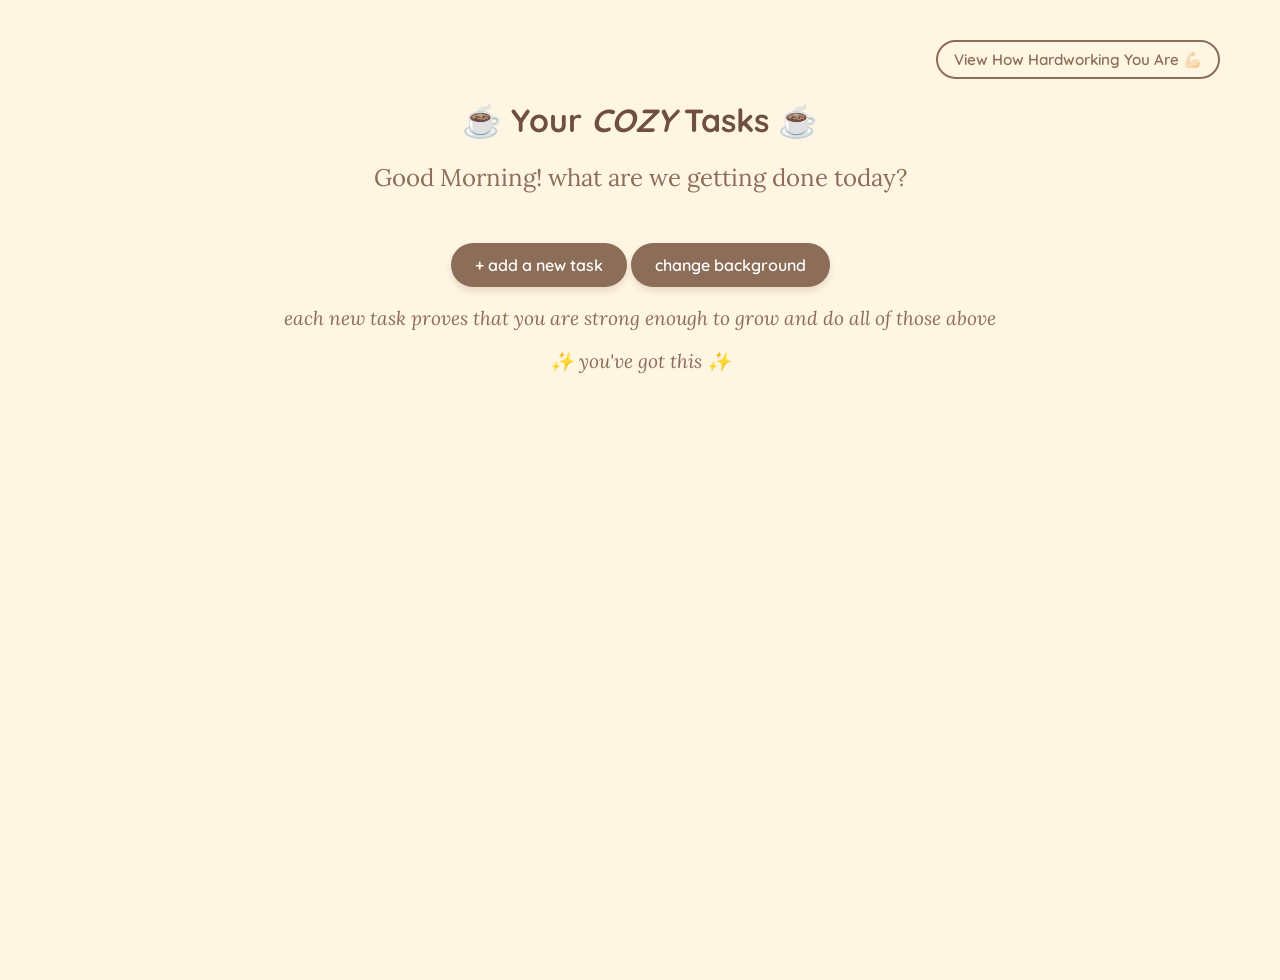
<file: index.html>
<!DOCTYPE html>
<html lang="en">
<head>
    <meta charset="UTF-8">
    <meta name="viewport" content="width=device-width, initial-scale=1.0">
    <title>Cozy To-Do List</title>

    <!-- google fonts for cozy ☕ fonts-->
    <link rel="preconnect" href="https://fonts.googleapis.com.">
    <link rel="preconnect" href="https://gstatic.com" crossorigin>
    <link href="https://fonts.googleapis.com/css2?family=Lora:ital,wght@0,400..700;1,400..700&family=Quicksand:wght@400;600;700&display=swap" rel="stylesheet">
    
    <link rel="stylesheet" href="main.css">
</head>
<body>
    <nav class="top-nav">
        <a href="stats.html" class="nav-link">View How Hardworking You Are 💪🏻</a>
    </nav>

    <h1>☕ Your <span style="font-style: italic;">COZY</span> Tasks ☕</h1>
    <h2>Good <span class="part-of-the-day">Morning</span>! what are we getting done today?</h2>

    <div class="todo-cards-grid">
    </div>
    <button class="add-task" onclick="addNewTask()">+ add a new task</button>
    <button class="change-background" onclick="changeBackground()">change background</button>
    <p class="advice"> each new task proves that you are strong enough to grow and do all of those above </p>
    <h3 class="advice">✨ you've got this ✨</h3>

    <script src="index.js"></script>
</body>
</html>
</file>
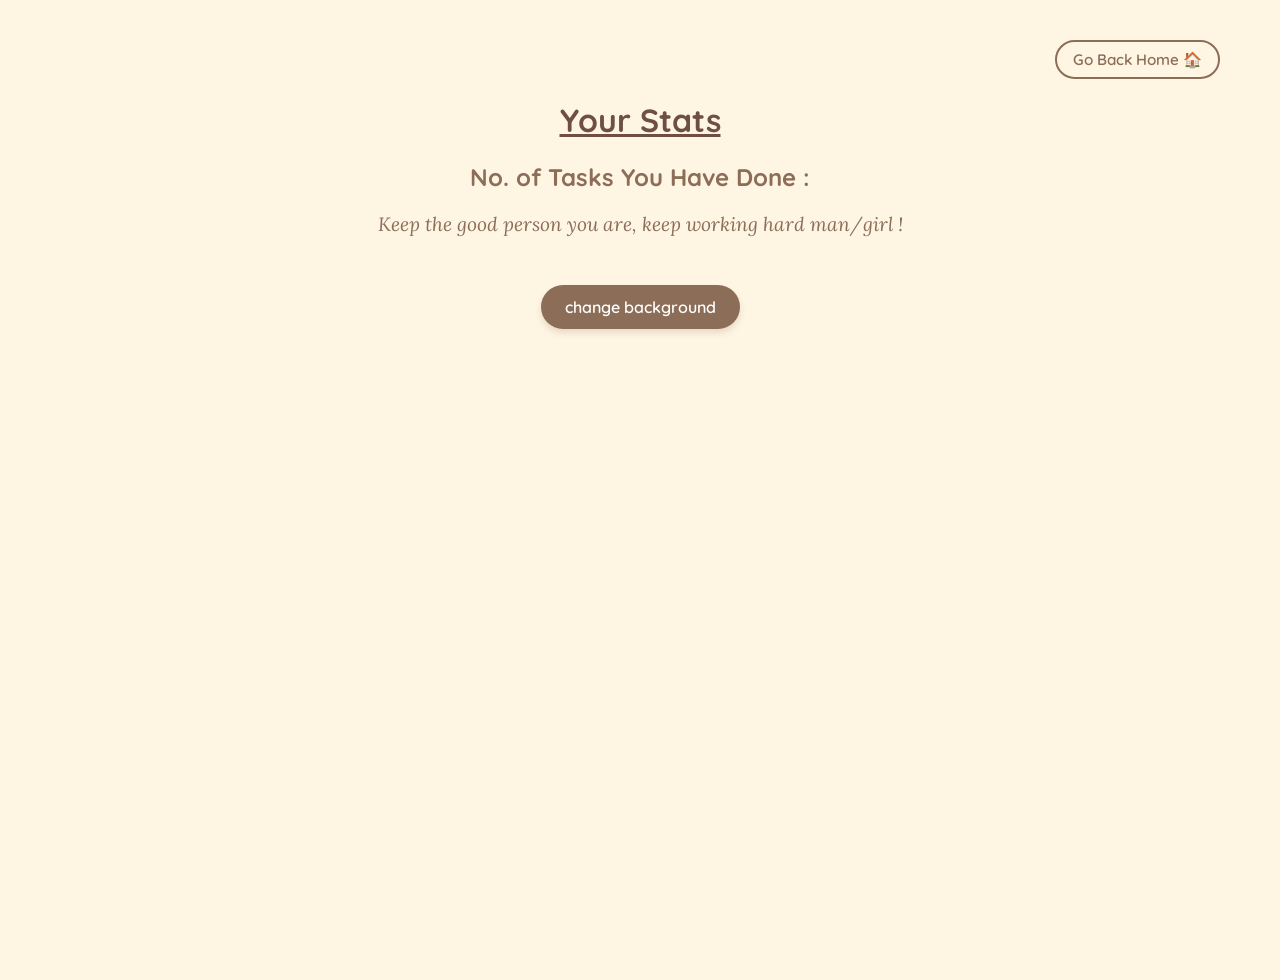
<file: stats.html>
<!DOCTYPE html>
<html lang="en">
<head>
    <meta charset="UTF-8">
    <meta name="viewport" content="width=device-width, initial-scale=1.0">
    <title>Cozy To-Do Lis</title>
    <!-- google fonts for cozy ☕ fonts-->
    <link rel="preconnect" href="https://fonts.googleapis.com.">
    <link rel="preconnect" href="https://gstatic.com" crossorigin>
    <link href="https://fonts.googleapis.com/css2?family=Lora:ital,wght@0,400..700;1,400..700&family=Quicksand:wght@400;600;700&display=swap" rel="stylesheet">
    
    <link rel="stylesheet" href="stats.css">
</head>
<body>
    <nav class="top-nav">
        <a href="index.html" class="nav-link">Go Back Home 🏠</a>
    </nav>

    <h1> Your Stats </h1>


    <h2>No. of Tasks You Have Done : <span class="no-of-tasks"></span> </h2>

    <p> Keep the good person you are, keep working hard man/girl !</p>
    
    <button class="change-background" onclick="changeBackground()">change background</button>
    <script src="stats.js"></script>
</body>
</html>
</file>
<file: main.css>
body {
    margin: 0;
    padding: 40px 0;
    text-align: center;
    justify-content: center;
    align-items: center;
    font-family: 'Quicksand', sans-serif;
    color: #4a3e3d;
}

h1 {
  font-weight: 700;
  color: #6e4f42;
}
h2 {
    font-family: 'Lora', serif;
    font-weight: 400;
    color: #8c6d58;
}

.advice {
    font-family: 'Lora', serif;
    font-size: 1.2rem;
    font-style: italic;
    font-weight: 400;
    color: #8c6d58;
}


.add-task {
  font-family: 'Quicksand', sans-serif;
  font-weight: 600;
  font-size: 1rem;
  background-color: #8c6d58; 
  color: #ffffff;
  padding: 12px 24px;
  border: none;
  border-radius: 25px; 
  cursor: pointer;
  box-shadow: 0 4px 6px rgba(140, 109, 88, 0.2); /* just a #8C6D58 with opacity*/ 
  transition: all 0.2s ease-in-out; 
  margin-top: 30px;
}


.change-background {
  font-family: 'Quicksand', sans-serif;
  font-weight: 600;
  font-size: 1rem;
  background-color: #8c6d58; 
  color: #ffffff;
  padding: 12px 24px;
  border: none;
  border-radius: 25px; 
  cursor: pointer;
  box-shadow: 0 4px 6px rgba(140, 109, 88, 0.2); /* just a #8C6D58 with opacity*/ 
  transition: all 0.2s ease-in-out; 
  margin-top: 30px;
}

.add-task:hover {
  background-color: #765947; 
  transform: translateY(-2px); 
  box-shadow: 0 6px 12px rgba(140, 109, 88, 0.3); 
}

.add-task:active {
  transform: translateY(0); 
  box-shadow: 0 2px 4px rgba(140, 109, 88, 0.2);
}

.todo-cards-grid {
  display: grid;
  grid-template-columns: repeat(auto-fit, minmax(250px, 1fr)); /* found ts on google I swear not AI*/
  gap: 20px; 
  max-width: 1200px;
  margin: 0 auto;
}

.todo-card {
  background-color: #ffffff;
  border-radius: 6px; 
  border-left: 5px solid #a36d00; 
  border-bottom: 3px solid #292828; 
  box-shadow: 0 2px 5px rgba(0, 0, 0, 0.05);
  display: flex;
  flex-direction: column;
  min-height: 150px; 
}


.card-content {
  padding: 16px;
  display: flex;
  flex-direction: column;
  text-align: left; 
}

.card-header {
  display: flex;
  justify-content: space-between;
  align-items: center;
  margin-bottom: 6px;
}

.card-title {
  margin: 0 0 6px 0;
  font-family: sans-serif;
  color: #333333;
  font-size: 1.2rem;
}
.delete-btn {
  background: none;
  border: none;
  color: #8c6d58;
  font-size: 1.5rem;
  font-weight: bold;
  cursor: pointer;
  padding: 0 5px;
  line-height: 1;
  transition: color 0.2s ease, transform 0.2s ease;
}


.delete-btn:hover {
  color: #a33220; 
  transform: scale(1.1);
}

.card-text {
  margin: 0 0 16px 0;
  font-family: sans-serif;
  color: #666666;
  font-size: 0.9rem;
  line-height: 1.4;

}


.todo-status {
  display: flex;
  align-items: center;
  gap: 8px; 
  font-family: sans-serif;
  font-size: 0.85rem;
  color: #444444;
  cursor: pointer;
  border-top: 1px solid #eeeeee; 
  padding-top: 12px;
}

.todo-checkbox {
  width: 16px;
  height: 16px;
  cursor: pointer;
}

.top-nav {
  display: flex;
  justify-content: end;
  margin: 0 60px;
}

.nav-link {
  font-family: 'Quicksand', sans-serif;
  font-weight: 600;
  font-size: 0.95rem;
  color: #8c6d58;
  text-decoration: none;
  padding: 8px 16px;
  border: 2px solid #8c6d58;
  border-radius: 20px;
  transition: all 0.2s ease-in-out;
}


.nav-link:hover {
  background-color: #8c6d58;
  color: #ffffff;
  box-shadow: 0 4px 8px rgba(140, 109, 88, 0.15);
  transform: translateY(-1px);
}

.nav-link:active {
  transform: translateY(0);
}
</file>
<file: stats.css>
body {
    background-color: #fff5e3;
    margin: 0;
    padding: 40px 0;
    text-align: center;
    justify-content: center;
    align-items: center;
    font-family: 'Quicksand', sans-serif;
    color: #4a3e3d;
}

h1 {
  font-weight: 700;
  color: #6e4f42;
  text-decoration: underline;
}


h2 {
    font-family: 'Quicksand', sans-serif;
    font-weight: 700;
    color: #8c6d58;
}

p {
    font-family: 'Lora', serif;
    font-size: 1.2rem;
    font-style: italic;
    font-weight: 400;
    color: #8c6d58;
}
.no-of-tasks {
    font-family: 'Quicksand', sans-serif;
    font-weight: 700;
    color: #201c19;
}


.top-nav {
  display: flex;
  justify-content: end;
  margin: 0 60px;
}

.nav-link {
  font-family: 'Quicksand', sans-serif;
  font-weight: 600;
  font-size: 0.95rem;
  color: #8c6d58;
  text-decoration: none;
  padding: 8px 16px;
  border: 2px solid #8c6d58;
  border-radius: 20px;
  transition: all 0.2s ease-in-out;
}


.nav-link:hover {
  background-color: #8c6d58;
  color: #ffffff;
  box-shadow: 0 4px 8px rgba(140, 109, 88, 0.15);
  transform: translateY(-1px);
}

.nav-link:active {
  transform: translateY(0);
}

.change-background {
  font-family: 'Quicksand', sans-serif;
  font-weight: 600;
  font-size: 1rem;
  background-color: #8c6d58; 
  color: #ffffff;
  padding: 12px 24px;
  border: none;
  border-radius: 25px; 
  cursor: pointer;
  box-shadow: 0 4px 6px rgba(140, 109, 88, 0.2); /* just a #8C6D58 with opacity*/ 
  transition: all 0.2s ease-in-out; 
  margin-top: 30px;
}
</file>
